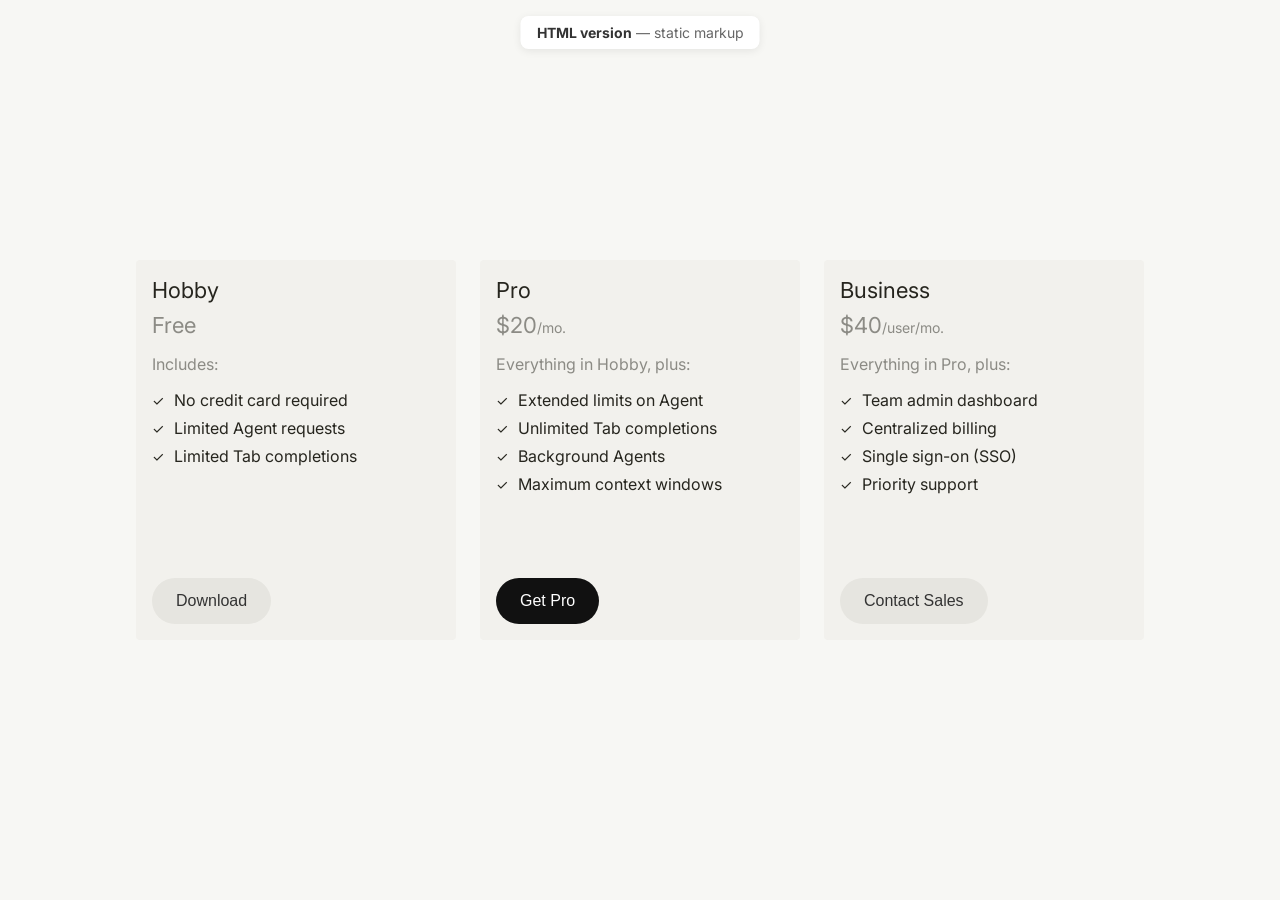
<file: index.html>
<!DOCTYPE html>
<!-- Tells the browser: "this is a modern web page" -->
<html lang="en">
<!-- lang="en" = page language (helps screen readers + translation) -->

<!-- ============================================
     HEAD — invisible setup (not shown on screen)
     ============================================ -->
<head>
    <!-- Text encoding: makes symbols like ✓ and — display correctly -->
    <meta charset="UTF-8">
    <!-- Responsive: page width = device width (needed for mobile) -->
    <meta name="viewport" content="width=device-width, initial-scale=1.0">
    <!-- Browser tab title -->
    <title>Pricing Plans — HTML version</title>

    <!-- FONT: Inter from Google Fonts (weights 400 / 500 / 600 / 700) -->
    <link rel="preconnect" href="https://fonts.googleapis.com">
    <link rel="preconnect" href="https://fonts.gstatic.com" crossorigin>
    <link href="https://fonts.googleapis.com/css2?family=Inter:wght@400;500;600;700&display=swap" rel="stylesheet">

    <!-- STYLES: all visual design lives in styles.css -->
    <link rel="stylesheet" href="styles.css">
</head>

<!-- ============================================
     BODY — everything visible on screen
     ============================================ -->
<body>
    <!-- Floating label pinned to top of page (demo only, not part of the design) -->
    <p class="page-label"><strong>HTML version</strong> — static markup</p>

    <!-- CARDS ROW: holds both pricing cards side by side -->
    <div class="cards-container">

        <!-- ───────── CARD 1: Hobby (free plan) ───────── -->
        <div class="card">
            <!-- Top area: title, price, feature list -->
            <div class="card-top">
                <!-- Plan name -->
                <h3 class="card-title">Hobby</h3>
                <!-- Price line (amount only, no period for free plan) -->
                <p class="card-price">
                    <span class="card-price-amount">Free</span>
                </p>
                <!-- Feature list block -->
                <div class="card-content">
                    <!-- List intro label -->
                    <p class="includes-text">Includes:</p>
                    <!-- Feature list: each <li> = one row -->
                    <ul class="features-list">
                        <!-- Row = ✓ icon + feature text (same pattern repeats below) -->
                        <li>
                            <span class="checkmark">✓</span>
                            No credit card required
                        </li>
                        <li>
                            <span class="checkmark">✓</span>
                            Limited Agent requests
                        </li>
                        <li>
                            <span class="checkmark">✓</span>
                            Limited Tab completions
                        </li>
                    </ul>
                </div>
            </div>
            <!-- Button: "secondary" = quiet, low-emphasis style (grey) -->
            <button class="download-button secondary">Download</button>
        </div>

        <!-- ───────── CARD 2: Pro (paid plan) ───────── -->
        <!-- Same structure as Card 1; only content differs -->
        <div class="card">
            <div class="card-top">
                <h3 class="card-title">Pro</h3>
                <!-- Price line: big amount + small "/mo." period -->
                <p class="card-price">
                    <span class="card-price-amount">$20</span>
                    <span class="card-price-period">/mo.</span>
                </p>
                <div class="card-content">
                    <p class="includes-text">Everything in Hobby, plus:</p>
                    <ul class="features-list">
                        <li>
                            <span class="checkmark">✓</span>
                            Extended limits on Agent
                        </li>
                        <li>
                            <span class="checkmark">✓</span>
                            Unlimited Tab completions
                        </li>
                        <li>
                            <span class="checkmark">✓</span>
                            Background Agents
                        </li>
                        <li>
                            <span class="checkmark">✓</span>
                            Maximum context windows
                        </li>
                    </ul>
                </div>
            </div>
            <!-- Button: "primary" = high-emphasis style (black, white text) -->
            <button class="download-button primary">Get Pro</button>
        </div>

        <!-- ───────── CARD 3: Business (team plan) ───────── -->
        <!-- Same structure as Card 1; only content differs -->
        <div class="card">
            <div class="card-top">
                <h3 class="card-title">Business</h3>
                <p class="card-price">
                    <span class="card-price-amount">$40</span>
                    <span class="card-price-period">/user/mo.</span>
                </p>
                <div class="card-content">
                    <p class="includes-text">Everything in Pro, plus:</p>
                    <ul class="features-list">
                        <li>
                            <span class="checkmark">✓</span>
                            Team admin dashboard
                        </li>
                        <li>
                            <span class="checkmark">✓</span>
                            Centralized billing
                        </li>
                        <li>
                            <span class="checkmark">✓</span>
                            Single sign-on (SSO)
                        </li>
                        <li>
                            <span class="checkmark">✓</span>
                            Priority support
                        </li>
                    </ul>
                </div>
            </div>
            <!-- Button: "secondary" keeps Pro as the single highlighted plan -->
            <button class="download-button secondary">Contact Sales</button>
        </div>
    </div>
</body>
</html>
</file>
<file: styles.css>
/* ==========================================================
   PRICING CARDS — STYLES
   Sections: 1 Reset · 2 Page · 3 Layout · 4 Card · 5 Text
             6 Feature list · 7 Buttons · 8 Demo label
   Colors:  #26251e = main text · rgba(38,37,30,.5) = muted text
            #f7f7f4 = page bg   · #f2f1ed = card bg
   ========================================================== */


/* ---------- 1. RESET ---------- */
/* Wipes browser defaults so spacing is fully ours */
* {
    margin: 0;                 /* no outer space */
    padding: 0;                /* no inner space */
    box-sizing: border-box;    /* width includes padding (matches Figma) */
}


/* ---------- 2. PAGE ---------- */
body {
    font-family: 'Inter', -apple-system, BlinkMacSystemFont, 'Segoe UI', Roboto, sans-serif; /* Inter first, system fonts as backup */
    background-color: #f7f7f4; /* page background (warm off-white) */
    display: flex;             /* flex = easy centering */
    justify-content: center;   /* center horizontally */
    align-items: center;       /* center vertically */
    min-height: 100vh;         /* at least full screen height */
    padding: 20px;             /* breathing room at screen edges */
}


/* ---------- 3. LAYOUT ---------- */
/* Row that holds the cards */
.cards-container {
    display: flex;
    flex-direction: row;       /* cards side by side */
    gap: 24px;                 /* space between cards */
    flex-wrap: nowrap;         /* never stack — stay in one row */
    justify-content: center;   /* center the row */
    align-items: flex-start;   /* align cards to top (heights can differ) */
}


/* ---------- 4. CARD ---------- */
.card {
    display: flex;
    flex-direction: column;    /* stack content top → bottom */
    min-height: 380px;         /* both cards share a minimum height */
    background-color: #f2f1ed; /* card fill */
    border-radius: 4px;        /* subtle rounded corners */
    padding: 16px;             /* space inside card edges */
    width: 320px;              /* fixed card width */
    flex-shrink: 0;            /* don't squeeze when screen is narrow */
}

/* Wrapper for title + price + list */
.card-top {
    display: flex;
    flex-direction: column;    /* stack vertically */
}


/* ---------- 5. TEXT: TITLE + PRICE ---------- */
/* Plan name ("Hobby", "Pro") */
.card-title {
    font-size: 22px;
    line-height: 28px;         /* vertical text spacing */
    font-weight: 400;          /* regular weight */
    color: #26251e;            /* main text color */
    margin-bottom: 8px;        /* gap below title */
}

/* Price row container */
.card-price {
    font-size: 20px;
    color: rgba(38, 37, 30, 0.5); /* muted (50% opacity) */
    display: inline-flex;
    align-items: baseline;     /* align amount + "/mo." on the same text line */
}

/* Big price ("$20", "Free") */
.card-price-amount {
    font-size: 22px;
    font-weight: 400;
    color: rgba(38, 37, 30, 0.5);
}

/* Small "/mo." suffix */
.card-price-period {
    font-size: 14px;           /* smaller than amount */
    color: rgba(38, 37, 30, 0.5);
}


/* ---------- 6. FEATURE LIST ---------- */
/* Block around list; pushes button away */
.card-content {
    margin-bottom: 32px;       /* min gap above button */
}

/* "Includes:" intro line */
.includes-text {
    font-size: 16px;
    color: rgba(38, 37, 30, 0.5); /* muted */
    margin: 16px 0px;          /* 16 above + below, 0 sides */
}

/* The <ul> list */
.features-list {
    list-style: none;          /* hide default bullets */
    padding: 0;
}

/* Each feature row */
.features-list li {
    display: flex;
    align-items: center;       /* center ✓ with text vertically */
    margin-bottom: 8px;        /* gap between rows */
    font-size: 16px;
    color: #26251e;
}

/* ✓ icon */
.checkmark {
    color: #26251e;
    font-size: 14px;           /* a bit smaller than text */
    margin-right: 10px;        /* gap between ✓ and text */
    font-weight: 400;
}


/* ---------- 7. BUTTONS ---------- */
/* BASE button = secondary look (grey) */
.download-button {
    margin-top: auto;          /* pins button to card bottom */
    width: fit-content;        /* width hugs the label */
    background-color: #e6e5e0; /* default fill */
    border: none;              /* remove browser outline */
    border-radius: 999px;      /* full pill shape */
    padding: 14px 24px;        /* 14 top/bottom · 24 left/right */
    font-size: 16px;
    font-weight: 500;          /* medium weight */
    color: #333;               /* label color */
    cursor: pointer;           /* hand cursor on hover */
    transition: background-color 0.2s ease; /* smooth color change (0.2s) */
}

/* STATES — secondary */
.download-button:hover {       /* mouse over */
    background-color: #D8D6CE; /* slightly darker */
}

.download-button:active {      /* while pressed */
    background-color: #D8D6CE;
}

/* VARIANT — primary (black, high emphasis). Add on top of base. */
.download-button.primary {
    background-color: #111;    /* near-black fill */
    color: #fff;               /* white label */
}

/* STATES — primary */
.download-button.primary:hover {  /* mouse over */
    background-color: #333;       /* lighter black */
}

.download-button.primary:active { /* while pressed */
    background-color: #333;
}


/* ---------- 8. DEMO LABEL (not part of the design) ---------- */
/* Floating tag at top of the page */
.page-label {
    position: fixed;           /* stays on screen, ignores layout */
    top: 16px;                 /* 16 from top edge */
    left: 50%;                 /* start at horizontal center... */
    transform: translateX(-50%); /* ...then shift back half its width = true center */
    font-size: 14px;
    color: #666;
    background: #fff;
    padding: 8px 16px;
    border-radius: 8px;
    box-shadow: 0 2px 8px rgba(0,0,0,0.08); /* soft shadow: x0 y2 blur8 · 8% black */
}

/* Bold part of label */
.page-label strong {
    color: #333;               /* darker for emphasis */
}
</file>
